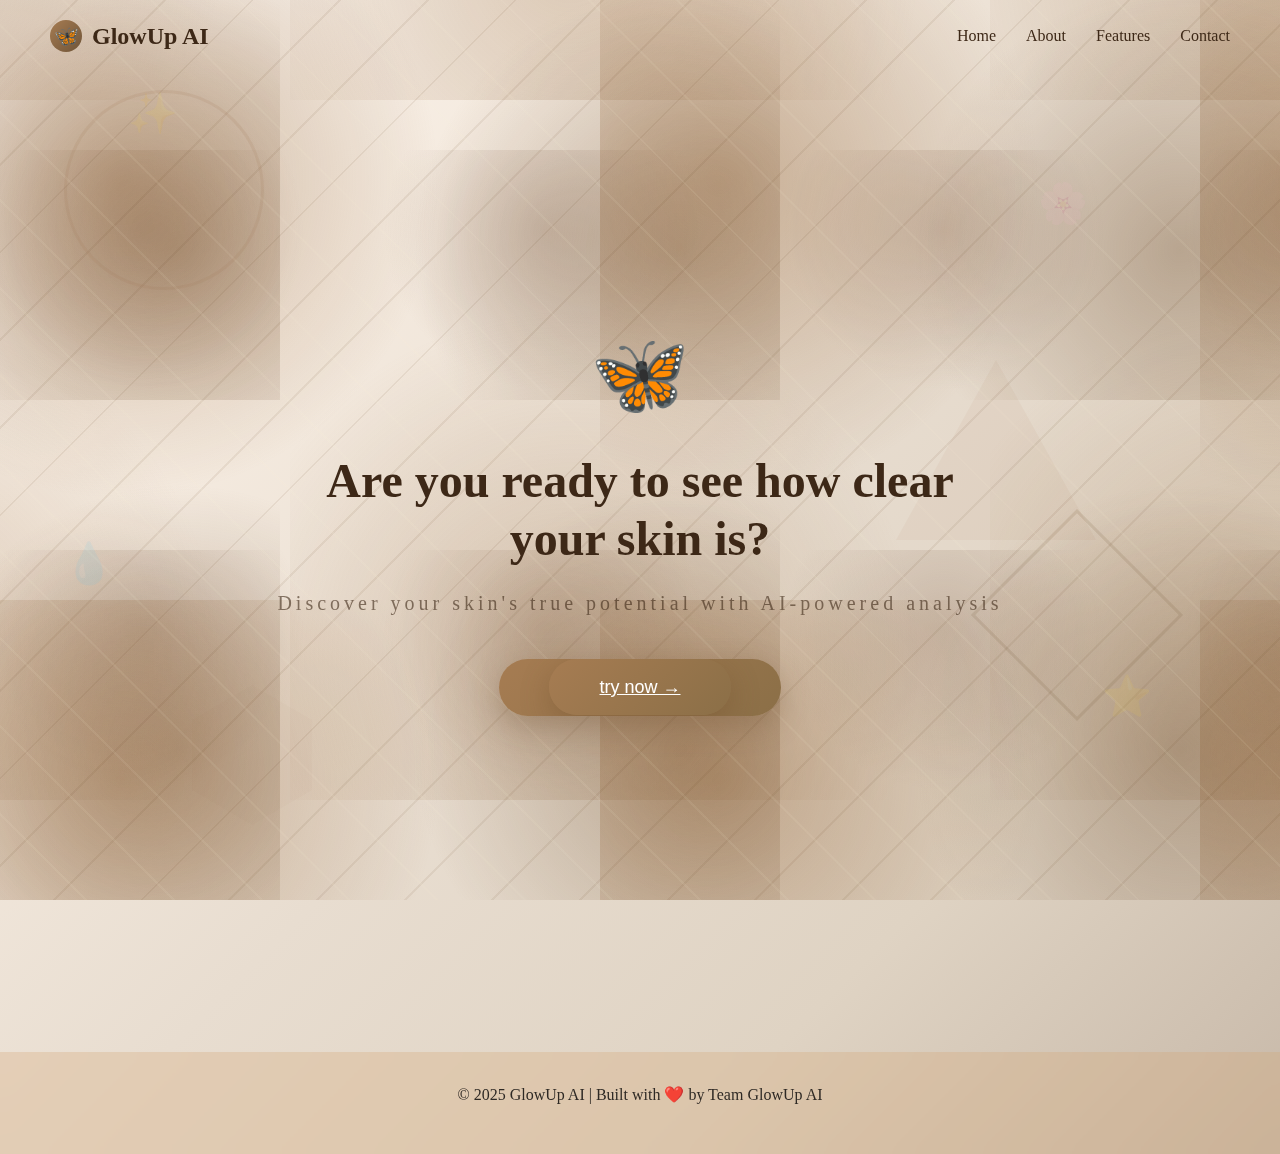
<file: index.html>
<!DOCTYPE html>
<html lang="en">
<head>
    <meta charset="UTF-8">
    <meta name="viewport" content="width=device-width, initial-scale=1.0">
    <title>GlowUp AI - Discover Your Skin's Potential</title>
    <link rel="stylesheet" href="style.css">
</head>
<body>
    <!-- Animated Particles -->
    <div class="particles" id="particles"></div>

    <!-- Background Geometric Shapes -->
    <div class="bg-shapes">
        <div class="shape shape-circle"></div>
        <div class="shape shape-square"></div>
        <div class="shape shape-triangle"></div>
        <div class="shape shape-hexagon"></div>
    </div>

    <!-- Floating Elements -->
    <div class="floating-element" style="top: 10%; left: 10%;">✨</div>
    <div class="floating-element" style="top: 20%; right: 15%; animation-delay: 2s;">🌸</div>
    <div class="floating-element" style="top: 60%; left: 5%; animation-delay: 4s;">💧</div>
    <div class="floating-element" style="bottom: 20%; right: 10%; animation-delay: 6s;">⭐</div>

    <!-- Header -->
    <header>
        <div class="logo">
            <div class="logo-icon">🦋</div>
            <span>GlowUp AI</span>
        </div>
        <nav>
            <a href="#home">Home</a>
            <a href="#about">About</a>
            <a href="#features">Features</a>
            <a href="#contact">Contact</a>
        </nav>
    </header>

    <!-- Main Content -->
    <div class="container">
        <div class="hero-icon">🦋</div>
        <h1>Are you ready to see how clear<br>your skin is?</h1>
        <p class="subtitle" style="color: #3d2817; font-size: 20px ">
    Discover your skin's true potential with AI-powered analysis
        </p>

        <button class="cta-button" id="ctaBtn">
            <a href="analyze.html" class="cta-button">try now →</a>

        </button>
    </div>

    <!-- Footer -->
    <footer>
        <p>© 2025 GlowUp AI | Built with ❤️ by Team GlowUp AI</p>
    </footer>

    <script src="script.js"></script>
</body>
</html>
</file>
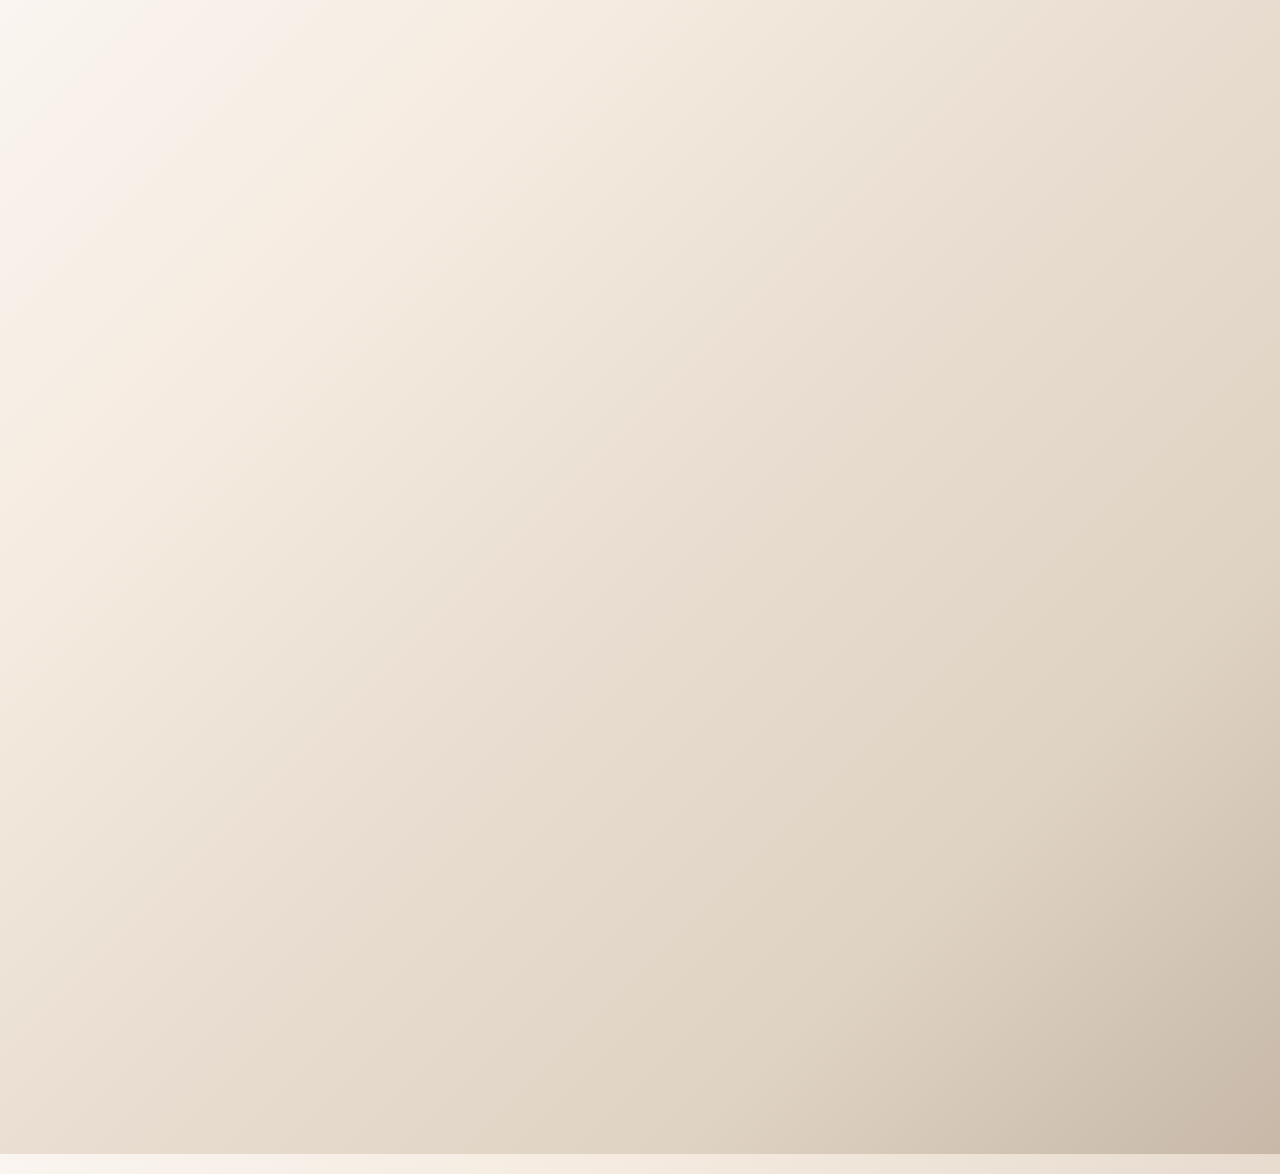
<file: analyze.html>
<!DOCTYPE html>
<html lang="en">
<head>
    <meta charset="UTF-8">
    <meta name="viewport" content="width=device-width, initial-scale=1.0">
    <title>GlowUp AI - Skin Analysis</title>
    <link rel="stylesheet" href="style.css">
    <style>
    body {
    opacity: 0;
    transform: translateY(20px);
    animation: fadeIn 0.8s ease-in-out forwards;
    }

    @keyframes fadeIn {
    to {
        opacity: 1;
        transform: translateY(0);
    }
    }
</style>
</head>
<body>
    <div class="particles" id="particles"></div>

    <div class="bg-shapes">
        <div class="shape shape-circle"></div>
        <div class="shape shape-square"></div>
        <div class="shape shape-triangle"></div>
        <div class="shape shape-hexagon"></div>
    </div>

    <header>
        <div class="logo">
            <div class="logo-icon">🦋</div>
            <span>GlowUp AI</span>
        </div>
        <nav>
            <a href="index.html">Home</a>
            <a href="#analysis">Analysis</a>
        </nav>
    </header>

    <div class="container">
        <div class="hero-icon">📸</div>
        <h1>Upload your skin photo</h1>
        <p class="subtitle" style="color: #3d2817; font-size: 20px">
        Let AI take a closer look at your skin’s health to guide your glow-up
</p>


        <input type="file" id="upload" accept="image/*" style="display:none;">
        <button class="cta-button" onclick="document.getElementById('upload').click();">
            <span>Upload Image →</span>
        </button>

        <div id="result" style="margin-top:30px; color:#3d2817; font-size:18px; display:none;">
            Analyzing your skin... please wait ✨
        </div>
    </div>

    <footer>
        <p>© 2025 GlowUp AI| Built with ❤️ by TeamGlowUp AI</p>
    </footer>

    <script src="script.js"></script>
    <script>
        const uploadInput = document.getElementById('upload');
        const result = document.getElementById('result');

        uploadInput.addEventListener('change', () => {
            result.style.display = 'block';
            setTimeout(() => {
                result.innerText = '✅ Analysis Complete! Your skin is glowing ✨';
            }, 2500);
        });
    </script>
</body>
</html>
</file>
<file: style.css>
* {
    margin: 0;
    padding: 0;
    box-sizing: border-box;
}

body {
    font-family: 'Segoe UI', Tahoma, Geneva, Verdana, sans-serif;
    background: linear-gradient(135deg, #d4a574 0%, #c19a6b 25%, #a67c52 50%, #8b6f47 75%, #6f5438 100%);
    background-size: 400% 400%;
    animation: gradientShift 15s ease infinite;
    overflow-x: hidden;
    min-height: 100vh;
    position: relative;
}

body::before {
    content: '';
    position: fixed;
    top: 0;
    left: 0;
    width: 100%;
    height: 100%;
    background-image: 
        radial-gradient(circle at 20% 30%, rgba(139, 90, 43, 0.4) 0%, transparent 50%),
        radial-gradient(circle at 80% 70%, rgba(101, 67, 33, 0.35) 0%, transparent 50%),
        radial-gradient(circle at 40% 80%, rgba(160, 120, 80, 0.3) 0%, transparent 50%),
        radial-gradient(circle at 60% 20%, rgba(121, 85, 61, 0.25) 0%, transparent 40%);
    background-size: 
        600px 600px,
        500px 500px,
        700px 700px,
        400px 400px;
    background-position: 
        0% 0%,
        100% 100%,
        50% 50%,
        80% 30%;
    animation: moveBackground 20s ease infinite;
    pointer-events: none;
    z-index: 0;
}

body::after {
    content: '';
    position: fixed;
    top: 0;
    left: 0;
    width: 100%;
    height: 100%;
    background-image: 
        repeating-linear-gradient(
            45deg,
            transparent,
            transparent 60px,
            rgba(255, 248, 220, 0.08) 60px,
            rgba(255, 248, 220, 0.08) 62px
        ),
        repeating-linear-gradient(
            -45deg,
            transparent,
            transparent 60px,
            rgba(101, 67, 33, 0.08) 60px,
            rgba(101, 67, 33, 0.08) 62px
        );
    pointer-events: none;
    z-index: 0;
}
        p {
    font-size: 1rem;
    color: #2e2924;
    line-height: 1.6;
    margin-bottom: 1rem;
}

@keyframes gradientShift {
    0% { background-position: 0% 50%; }
    50% { background-position: 100% 50%; }
    100% { background-position: 0% 50%; }
}

@keyframes moveBackground {
    0% { 
        background-position: 0% 0%, 100% 100%, 50% 50%, 80% 30%;
        transform: scale(1);
    }
    50% { 
        background-position: 100% 100%, 0% 0%, 30% 70%, 20% 80%;
        transform: scale(1.1);
    }
    100% { 
        background-position: 0% 0%, 100% 100%, 50% 50%, 80% 30%;
        transform: scale(1);
    }
}

/* Geometric Shapes */
.bg-shapes {
    position: fixed;
    top: 0;
    left: 0;
    width: 100%;
    height: 100%;
    pointer-events: none;
    z-index: 2;
    overflow: hidden;
}

.shape {
    position: absolute;
    opacity: 0.15;
    animation: floatShape 20s infinite ease-in-out;
}

.shape-circle {
    width: 200px;
    height: 200px;
    border: 3px solid #a0785a;
    border-radius: 50%;
    top: 10%;
    left: 5%;
}

.shape-square {
    width: 150px;
    height: 150px;
    border: 3px solid #6f5438;
    transform: rotate(45deg);
    top: 60%;
    right: 10%;
    animation-delay: 2s;
}

.shape-triangle {
    width: 0;
    height: 0;
    border-left: 100px solid transparent;
    border-right: 100px solid transparent;
    border-bottom: 180px solid rgba(139, 90, 43, 0.3);
    top: 40%;
    left: 70%;
    animation-delay: 4s;
}

.shape-hexagon {
    width: 120px;
    height: 70px;
    background: rgba(160, 120, 80, 0.2);
    position: relative;
    top: 80%;
    left: 15%;
    animation-delay: 6s;
}

.shape-hexagon::before {
    content: '';
    position: absolute;
    top: -35px;
    left: 0;
    width: 0;
    height: 0;
    border-left: 60px solid transparent;
    border-right: 60px solid transparent;
    border-bottom: 35px solid rgba(160, 120, 80, 0.2);
}

.shape-hexagon::after {
    content: '';
    position: absolute;
    bottom: -35px;
    left: 0;
    width: 0;
    height: 0;
    border-left: 60px solid transparent;
    border-right: 60px solid transparent;
    border-top: 35px solid rgba(160, 120, 80, 0.2);
}

@keyframes floatShape {
    0%, 100% { 
        transform: translateY(0) rotate(0deg);
        opacity: 0.15;
    }
    50% { 
        transform: translateY(-50px) rotate(180deg);
        opacity: 0.3;
    }
}

/* Animated Background Particles */
.particles {
    position: fixed;
    top: 0;
    left: 0;
    width: 100%;
    height: 100%;
    pointer-events: none;
    z-index: 1;
}

.particle {
    position: absolute;
    background: rgba(255, 255, 255, 0.3);
    border-radius: 50%;
    animation: float 15s infinite ease-in-out;
}

@keyframes float {
    0%, 100% { transform: translateY(0) translateX(0); opacity: 0; }
    10% { opacity: 0.3; }
    50% { transform: translateY(-100vh) translateX(50px); opacity: 0.5; }
    90% { opacity: 0.2; }
}

/* Header */
header {
    position: relative;
    z-index: 10;
    padding: 20px 50px;
    display: flex;
    justify-content: space-between;
    align-items: center;
    animation: slideDown 0.8s ease-out;
}

@keyframes slideDown {
    from { transform: translateY(-100px); opacity: 0; }
    to { transform: translateY(0); opacity: 1; }
}

.logo {
    display: flex;
    align-items: center;
    gap: 10px;
    font-size: 24px;
    font-weight: bold;
    color: #3d2817;
}

.logo-icon {
    width: 40px;
    height: 40px;
    background: linear-gradient(135deg, #a67c52 0%, #6f5438 100%);
    border-radius: 50%;
    display: flex;
    align-items: center;
    justify-content: center;
    color: white;
    font-size: 20px;
    animation: pulse 2s infinite;
}

@keyframes pulse {
    0%, 100% { transform: scale(1); }
    50% { transform: scale(1.1); }
}

nav {
    display: flex;
    gap: 30px;
}

nav a {
    color: #3d2817;
    text-decoration: none;
    font-weight: 500;
    transition: all 0.3s;
    position: relative;
}

nav a::after {
    content: '';
    position: absolute;
    bottom: -5px;
    left: 0;
    width: 0;
    height: 2px;
    background: #a67c52;
    transition: width 0.3s;
}

nav a:hover::after {
    width: 100%;
}

/* Main Content */
.container {
    position: relative;
    z-index: 10;
    max-width: 1200px;
    margin: 0 auto;
    padding: 80px 20px;
    text-align: center;
}

.hero-icon {
    font-size: 80px;
    color: #a67c52;
    margin-bottom: 30px;
    animation: bounceIn 1s ease-out;
    display: inline-block;
}

@keyframes bounceIn {
    0% { transform: scale(0); opacity: 0; }
    50% { transform: scale(1.2); }
    100% { transform: scale(1); opacity: 1; }
}

h1 {
    font-size: 48px;
    color: #3d2817;
    margin-bottom: 20px;
    animation: fadeInUp 1s ease-out 0.2s both;
    line-height: 1.2;
}

@keyframes fadeInUp {
    from { transform: translateY(30px); opacity: 0; }
    to { transform: translateY(0); opacity: 1; }
}

.subtitle {
    font-size: 20px;
    color: #5c4033;
    margin-bottom: 40px;
    animation: fadeInUp 1s ease-out 0.4s both;
}

.cta-button {
    background: linear-gradient(135deg, #a67c52 0%, #8b6f47 100%);
    color: white;
    padding: 18px 50px;
    font-size: 18px;
    border: none;
    border-radius: 50px;
    cursor: pointer;
    animation: fadeInUp 1s ease-out 0.6s both;
    transition: all 0.3s;
    box-shadow: 0 10px 30px rgba(101, 67, 33, 0.3);
    position: relative;
    overflow: hidden;
}

.cta-button::before {
    content: '';
    position: absolute;
    top: 50%;
    left: 50%;
    width: 0;
    height: 0;
    border-radius: 50%;
    background: rgba(255, 255, 255, 0.3);
    transform: translate(-50%, -50%);
    transition: width 0.6s, height 0.6s;
}

.cta-button:hover::before {
    width: 300px;
    height: 300px;
}

.cta-button:hover {
    transform: translateY(-3px);
    box-shadow: 0 15px 40px rgba(101, 67, 33, 0.4);
}

.cta-button span {
    position: relative;
    z-index: 1;
}

/* Floating Elements */
.floating-element {
    position: fixed;
    pointer-events: none;
    z-index: 5;
    font-size: 40px;
    opacity: 0.1;
    animation: floatAround 20s infinite ease-in-out;
}

@keyframes floatAround {
    0%, 100% { transform: translate(0, 0) rotate(0deg); }
    25% { transform: translate(100px, -100px) rotate(90deg); }
    50% { transform: translate(0, -200px) rotate(180deg); }
    75% { transform: translate(-100px, -100px) rotate(270deg); }
}

/* Footer */
footer {
    position: relative;
    z-index: 10;
    text-align: center;
    padding: 30px;
    color: #3d2817;
    background: rgba(212, 165, 116, 0.3);
    backdrop-filter: blur(10px);
    margin-top: 80px;
}

/* Responsive */
@media (max-width: 768px) {
    h1 { font-size: 36px; }
    .subtitle { font-size: 18px; }
    header { padding: 20px; flex-direction: column; gap: 20px; }
    nav { flex-wrap: wrap; justify-content: center; }
    .container { padding: 40px 20px; }
}
  * {
            margin: 0;
            padding: 0;
            box-sizing: border-box;
        }

        body {
            min-height: 100vh;
            position: relative;
            overflow-x: hidden;
            background: linear-gradient(135deg, #FAF5F0 0%, #F5EBE0 25%, #E8DDD0 50%, #DFD3C3 75%, #C7B8A8 100%);
            font-family: 'Cormorant Garamond', serif;
        }

        .decorative-bg {
            position: absolute;
            inset: 0;
            opacity: 0.05;
            background-image: radial-gradient(circle at 20% 30%, #C7B8A8 1px, transparent 1px),
                             radial-gradient(circle at 80% 70%, #C7B8A8 1px, transparent 1px);
            background-size: 50px 50px;
        }

        .sticker {
            position: absolute;
            transition: all 0.5s ease;
            cursor: pointer;
            filter: drop-shadow(0 4px 8px rgba(0,0,0,0.15));
            text-shadow: 2px 2px 4px rgba(0,0,0,0.1);
            opacity: 0.7;
            z-index: 5;
        }

        .sticker:hover {
            transform: scale(1.5) !important;
        }

        @keyframes float3d {
            0%, 100% {
                transform: translateY(0px);
            }
            50% {
                transform: translateY(-15px);
            }
        }

        @keyframes pop {
            0%, 100% {
                transform: scale(1);
                filter: drop-shadow(0 4px 8px rgba(0,0,0,0.15));
            }
            25% {
                transform: scale(1.15);
                filter: drop-shadow(0 8px 16px rgba(0,0,0,0.25));
            }
            75% {
                transform: scale(1.1);
                filter: drop-shadow(0 6px 12px rgba(0,0,0,0.2));
            }
        }

        .quote {
            position: absolute;
            letter-spacing: 2px;
            transition: all 0.7s ease;
            cursor: default;
            color: #8B7355;
            opacity: 0.25;
            text-shadow: 1px 1px 2px rgba(255,255,255,0.8);
            z-index: 1;
        }

        .quote:hover {
            opacity: 1;
            transform: translateX(-50%) scale(1.05);
        }

        .quote.script {
            font-family: 'Dancing Script', cursive;
            font-size: 18px;
            font-weight: 600;
        }

        .quote.serif {
            font-family: 'Playfair Display', serif;
            font-size: 14px;
            font-weight: 400;
        }

        .container {
            position: relative;
            z-index: 10;
            display: flex;
            flex-direction: column;
            align-items: center;
            justify-content: center;
            min-height: 100vh;
            padding: 3rem 1rem;
        }

        .logo-section {
            margin-bottom: 2.5rem;
            display: flex;
            flex-direction: column;
            align-items: center;
            gap: 1rem;
        }

        .logo-wrapper {
            position: relative;
        }

        .logo-circle {
            width: 4rem;
            height: 4rem;
            border-radius: 50%;
            display: flex;
            align-items: center;
            justify-content: center;
            background: linear-gradient(135deg, #FFFFFF 0%, #F9F4EF 100%);
            box-shadow: 0 10px 40px rgba(139, 115, 85, 0.2), inset 0 1px 3px rgba(255,255,255,0.8);
            border: 2px solid rgba(199, 184, 168, 0.3);
        }

        .logo-icon {
            width: 2rem;
            height: 2rem;
            color: #A8926B;
        }

        .pulse-dot {
            position: absolute;
            top: -0.25rem;
            right: -0.25rem;
            width: 1.25rem;
            height: 1.25rem;
            border-radius: 50%;
            background: linear-gradient(135deg, #E8C4A0 0%, #D4A574 100%);
            box-shadow: 0 2px 8px rgba(212, 165, 116, 0.4);
            animation: pulse 2s ease-in-out infinite;
        }

        @keyframes pulse {
            0%, 100% { opacity: 1; transform: scale(1); }
            50% { opacity: 0.7; transform: scale(1.1); }
        }

        .title {
            font-family: 'Playfair Display', serif;
            font-size: 2.25rem;
            font-weight: 600;
            letter-spacing: 3px;
            color: #8B7355;
            margin-bottom: 0.5rem;
        }

        .subtitle {
            font-family: 'Cormorant Garamond', serif;
            font-size: 0.75rem;
            letter-spacing: 4px;
            color: #A8926B;
            opacity: 0.6;
        }

        .main-card {
            width: 100%;
            max-width: 32rem;
            border-radius: 1.5rem;
            padding: 2.5rem;
            background: linear-gradient(145deg, rgba(255, 255, 255, 0.95) 0%, rgba(249, 244, 239, 0.95) 100%);
            backdrop-filter: blur(30px);
            box-shadow: 0 20px 60px rgba(139, 115, 85, 0.2), inset 0 1px 3px rgba(255, 255, 255, 0.6);
            border: 1px solid rgba(199, 184, 168, 0.3);
            transition: all 0.7s ease;
        }

        .main-card:hover {
            box-shadow: 0 30px 80px rgba(139, 115, 85, 0.25), inset 0 2px 4px rgba(255, 255, 255, 0.8);
            transform: translateY(-8px) scale(1.01);
        }

        .decorative-line {
            display: flex;
            align-items: center;
            justify-content: center;
            margin-bottom: 1.5rem;
        }

        .line {
            height: 1px;
            width: 3rem;
            background: linear-gradient(90deg, transparent, #C7B8A8, transparent);
        }

        .heart-icon {
            width: 1rem;
            height: 1rem;
            margin: 0 0.75rem;
            color: #D4A574;
        }

        .upload-area {
            border: 2px dashed #C7B8A8;
            border-radius: 1rem;
            padding: 4rem;
            margin-bottom: 2rem;
            text-align: center;
            transition: all 0.5s ease;
            cursor: pointer;
            background: linear-gradient(135deg, rgba(250, 245, 240, 0.6) 0%, rgba(245, 235, 224, 0.6) 100%);
        }

        .upload-area:hover {
            border-style: solid;
        }

        .camera-circle {
            width: 6rem;
            height: 6rem;
            border-radius: 50%;
            display: flex;
            align-items: center;
            justify-content: center;
            margin: 0 auto 1.25rem;
            background: linear-gradient(135deg, #E8DDD0 0%, #DFD3C3 100%);
            box-shadow: 0 10px 30px rgba(199, 184, 168, 0.3), inset 0 2px 4px rgba(255,255,255,0.5);
            transition: all 0.5s ease;
        }

        .upload-area:hover .camera-circle {
            transform: scale(1.1);
        }

        .camera-icon {
            width: 3rem;
            height: 3rem;
            color: #8B7355;
            transition: all 0.5s ease;
        }

        .upload-area:hover .camera-icon {
            transform: scale(1.1);
        }

        .upload-text {
            font-family: 'Cormorant Garamond', serif;
            font-size: 1rem;
            font-weight: 500;
            letter-spacing: 0.5px;
            color: #8B7355;
            margin-bottom: 0.25rem;
        }

        .upload-subtext {
            font-size: 0.75rem;
            letter-spacing: 2px;
            color: #A8926B;
            opacity: 0.5;
        }

        .quality-indicator {
            display: flex;
            align-items: center;
            justify-content: center;
            gap: 0.75rem;
            margin-bottom: 2rem;
        }

        .dots {
            display: flex;
            align-items: center;
            gap: 0.375rem;
        }

        .dot {
            border-radius: 50%;
            transition: all 0.3s ease;
        }

        .dot.small {
            width: 4px;
            height: 4px;
        }

        .dot.large {
            width: 6px;
            height: 6px;
        }

        .dot.active {
            background: linear-gradient(135deg, #D4A574 0%, #C7B8A8 100%);
            box-shadow: 0 2px 4px rgba(212, 165, 116, 0.3);
        }

        .dot.inactive {
            background: rgba(199, 184, 168, 0.3);
        }

        .quality-text {
            font-family: 'Cormorant Garamond', serif;
            font-size: 0.75rem;
            letter-spacing: 2px;
            color: #A8926B;
        }

        .button-grid {
            display: grid;
            grid-template-columns: repeat(2, 1fr);
            gap: 1.25rem;
        }

        .btn {
            padding: 1.25rem 1.5rem;
            border-radius: 0.75rem;
            font-family: 'Cormorant Garamond', serif;
            font-size: 15px;
            font-weight: 500;
            letter-spacing: 1px;
            display: flex;
            align-items: center;
            justify-content: center;
            gap: 0.75rem;
            transition: all 0.5s ease;
            cursor: pointer;
            border: none;
        }

        .btn-primary {
            background: linear-gradient(135deg, #8B7355 0%, #A8926B 100%);
            color: #FFFFFF;
            box-shadow: 0 6px 20px rgba(139, 115, 85, 0.3);
        }

        .btn-primary:hover {
            box-shadow: 0 8px 30px rgba(139, 115, 85, 0.4);
            transform: translateY(-2px);
        }

        .btn-primary:hover .btn-icon {
            transform: rotate(12deg);
        }

        .btn-secondary {
            background: rgba(199, 184, 168, 0.15);
            color: #8B7355;
            border: 1.5px solid rgba(199, 184, 168, 0.4);
        }

        .btn-secondary:hover {
            box-shadow: 0 6px 20px rgba(139, 115, 85, 0.2);
            transform: translateY(-2px);
        }

        .btn-secondary:hover .btn-icon {
            transform: translateY(-4px);
        }

        .btn-icon {
            width: 1.25rem;
            height: 1.25rem;
            transition: transform 0.5s ease;
        }

        .bottom-line {
            display: flex;
            align-items: center;
            justify-content: center;
            margin-top: 1.5rem;
        }

        .bottom-line .line {
            width: 4rem;
        }

        .copyright {
            margin-top: 2.5rem;
            text-align: center;
        }

        .copyright-top {
            display: flex;
            align-items: center;
            justify-content: center;
            gap: 0.5rem;
            margin-bottom: 0.5rem;
        }

        .copyright-line {
            height: 1px;
            width: 2rem;
        }

        .copyright-line.left {
            background: linear-gradient(90deg, transparent, #C7B8A8);
        }

        .copyright-line.right {
            background: linear-gradient(90deg, #C7B8A8, transparent);
        }

        .copyright-text {
            font-family: 'Cormorant Garamond', serif;
            font-size: 0.75rem;
            letter-spacing: 3px;
            color: #8B7355;
            opacity: 0.6;
        }

        .copyright-subtext {
            font-size: 0.75rem;
            letter-spacing: 2px;
            color: #A8926B;
            opacity: 0.4;
        }

        /* SVG Icons */
        .sparkles-icon, .heart-svg, .camera-svg, .upload-svg {
            fill: none;
            stroke: currentColor;
            stroke-width: 2;
            stroke-linecap: round;
            stroke-linejoin: round;
            /* 🌸 Bubbles rising softly in background */
.bubble {
    position: absolute;
    bottom: -20px;
    background: radial-gradient(circle at 30% 30%, #ffffffa8, #c7a4ff66);
    border-radius: 50%;
    opacity: 0.6;
    animation: rise 12s infinite ease-in;
    pointer-events: none;
    z-index: 0;
    }

    @keyframes rise {
    0% {
        transform: translateY(0) scale(1);
        opacity: 0.8;
    }
    100% {
        transform: translateY(-120vh) scale(1.2);
        opacity: 0;
    }
    }

    /* ✨ Smooth page transition overlay */
    .page-transition {
    position: fixed;
    top: 0;
    left: 0;
    width: 100%;
    height: 100%;
    background: linear-gradient(135deg, #f8d0ff, #b3f5ff);
    z-index: 9999;
    opacity: 0;
    transform: translateY(-100%);
    transition: transform 0.7s ease-in-out, opacity 0.7s ease-in-out;
    }

    .page-transition.active {
    opacity: 1;
    transform: translateY(0);
    }
            }
</file>
